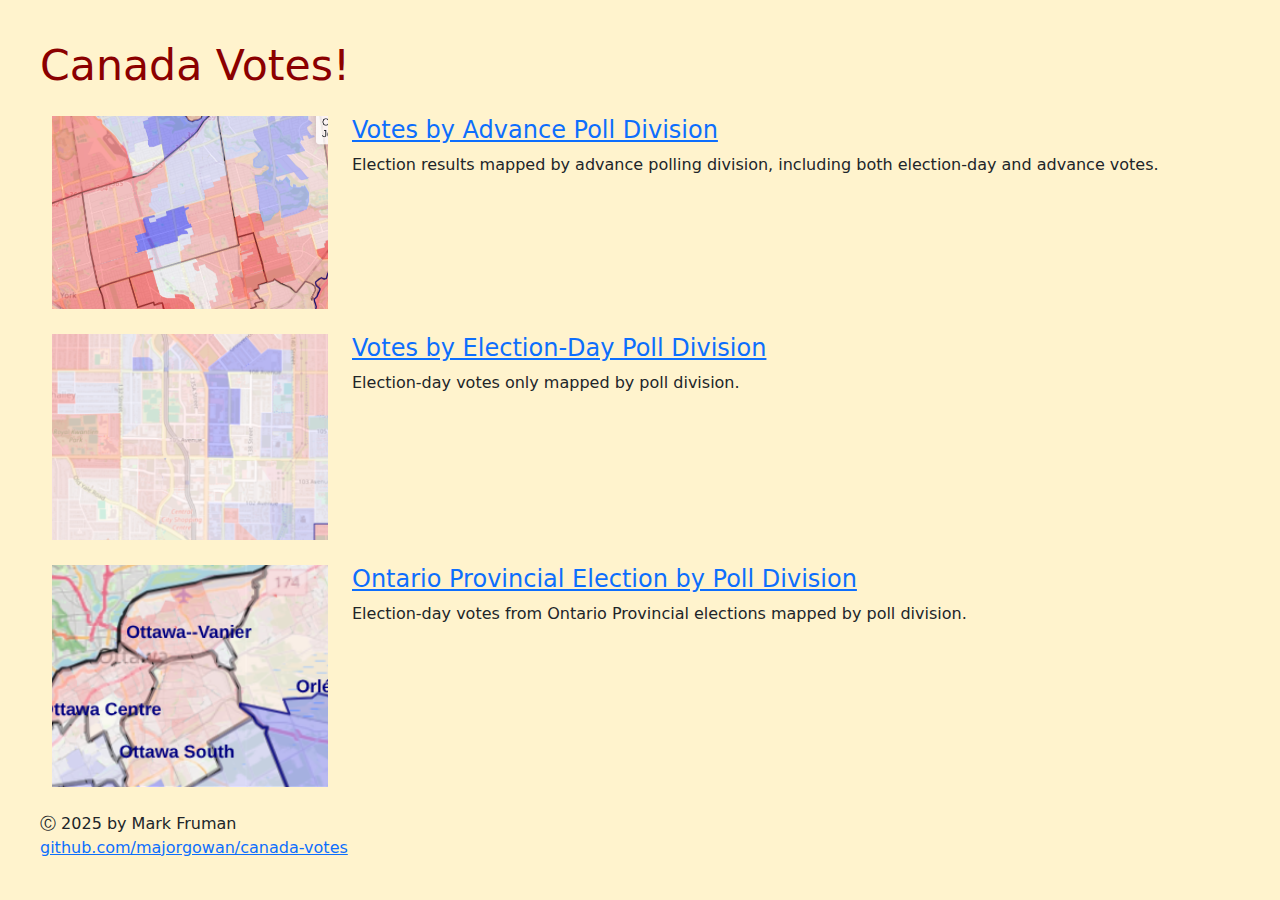
<file: index.html>
<!DOCTYPE html>
<html lang="en">
<head>
    <meta charset="utf-8">
    <meta name="viewport" 
          content="width=device-width, initial-scale=1">
    <title>Canada Votes!</title>
    <link rel="icon" type="image/png" href="/resources/images/250px-Maple_Leaf.svg.png"/>
    <link rel="stylesheet" href="https://cdn.jsdelivr.net/npm/bootstrap@5.3.3/dist/css/bootstrap.min.css"
          integrity="sha384-QWTKZyjpPEjISv5WaRU9OFeRpok6YctnYmDr5pNlyT2bRjXh0JMhjY6hW+ALEwIH"
          crossorigin="anonymous">
    <link rel="stylesheet" type="text/css" href="resources/css/canadavotes.css">
</head>
<body class="bg-warning-subtle">
    <div class="container-fluid" id="canadavotes_wrapper">

        <h1>
            <span class="cvotespan">Canada Votes!</span><BR>
        </h1>

        <div>

            <div class="row">
                <div class="col-md-3 col-sm-12">
                    <img width="100%" src="resources/images/toronto_advance_2015_screenshot.png"
                         alt="screenshot of advance-poll results viewier"/>
                </div>
                <div class="col-md-9 col-sm-12">
                    <a href="advance.html"><h4>Votes by Advance Poll Division</h4></a>
                    <p>Election results mapped by advance polling division,
                       including both election-day and advance votes.</p>
                </div>
            </div>
            <div class="row">
                <div class="col-md-3 col-sm-12">
                    <img width="100%" src="resources/images/burnaby_surrey_eday_2019_screenshot.png"
                         alt="screenshot of election-day results viewer"/>
                </div>
                <div class="col-md-9 col-sm-12">
                    <a href="eday.html"><h4>Votes by Election-Day Poll Division</h4></a>
                    <p>Election-day votes only mapped by poll division.</p>
                </div>
            </div>
            <div class="row">
                <div class="col-md-3 col-sm-12">
                    <img width="100%" src="resources/images/ottawa_south_ontario_2018_screenshot.png"
                         alt="screenshot of Ontario provincial results viewer"/>
                </div>
                <div class="col-md-9 col-sm-12">
                    <a href="ontario.html"><h4>Ontario Provincial Election by Poll Division</h4></a>
                    <p>Election-day votes from Ontario Provincial elections mapped by poll division.</p>
                </div>
            </div>

        </div>

        <footer>
            <span class="copy-rights cursor-pointer">&#9400; 2025 by Mark Fruman<br></span>
            <span class="url-span"><a href="https://github.com/majorgowan/canada-votes">github.com/majorgowan/canada-votes</a></span>
        </footer>
    </div>
</body>
</html>
</file>
<file: resources/css/canadavotes.css>
#canadavotes_wrapper {
    padding: 40px;
}

.row {
    margin-left: auto;
    margin-right: auto;
    margin-top: 25px;
    margin-bottom: 25px;
}
.cv_column {
    margin-bottom: 30px;
}
.cv-riding-name:hover {
    color: darkred;
    cursor: pointer;
}
.cv-riding-label {
    color: navy;
    font-size: 9pt;
    font-weight: bold;
    text-align: center;
}
.cv_btn {
    max-width: 80%;
    padding: 10px 10px;
    margin: auto;
    font-size: 16pt;
}
.cv-select {
    margin: 20px 0;
}
.cvotespan {
    color: darkred;
    font-size: 32pt;
}
.cv-votecount {
    color: darkred;
}
.cv-votepercent {
    color: navy;
}
.cv-instruction {
    color: navy;
    font-style: italic;
}
#cv_party2_selector:has(>option[value="oneparty"]:checked) {
    color: rgba(55,55,55,0.8);
    background-color: lightgray;
}
#cv_party2_selector option {
    color: #000;
    background-color: #fff;
}
#cv_riding_data_table {
    font-size: 10pt;
}
#cv_map_holder {
    display: none;
}
#cv_map_holder p {
    font: 16pt Arial, Helvetica, sans-serif;
    color: darkred;
}
.leaflet-container {
    height: 600px;
    width: 1200px;
    max-width: 100%;
    max-height: 100%;
}

.info {
    padding: 6px 8px;
    font: 12px/14px Arial, Helvetica, sans-serif;
    background: rgba(255,255,255,0.8);
    box-shadow: 0 0 15px rgba(0,0,0,0.2);
    border-radius: 5px;
}
.info h4 {
    margin: 0 0 5px;
    font: 20px Arial, Helvetica, sans-serif;
    color: navy;
}
.info h5 {
    margin: 0 0 5px;
    font: 18px Arial, Helvetica, sans-serif;
    font-weight: bold;
    color: steelblue;
}
.cv_stepper {
    background: rgba(255,255,255,0.8);
}
.cv_stepper button {
    background: #fff;
    border: 1px;
    border-style: solid;
    border-radus: 2px;
    border-color: #ccc;
    color: rgba(15, 15, 15, 1.0);
    font: 26px lucida Console, Monaco, monospace;
    font-weight: bold;
}
.cv_stepper button:hover {
    background: #f4f4f4;
}
</file>
